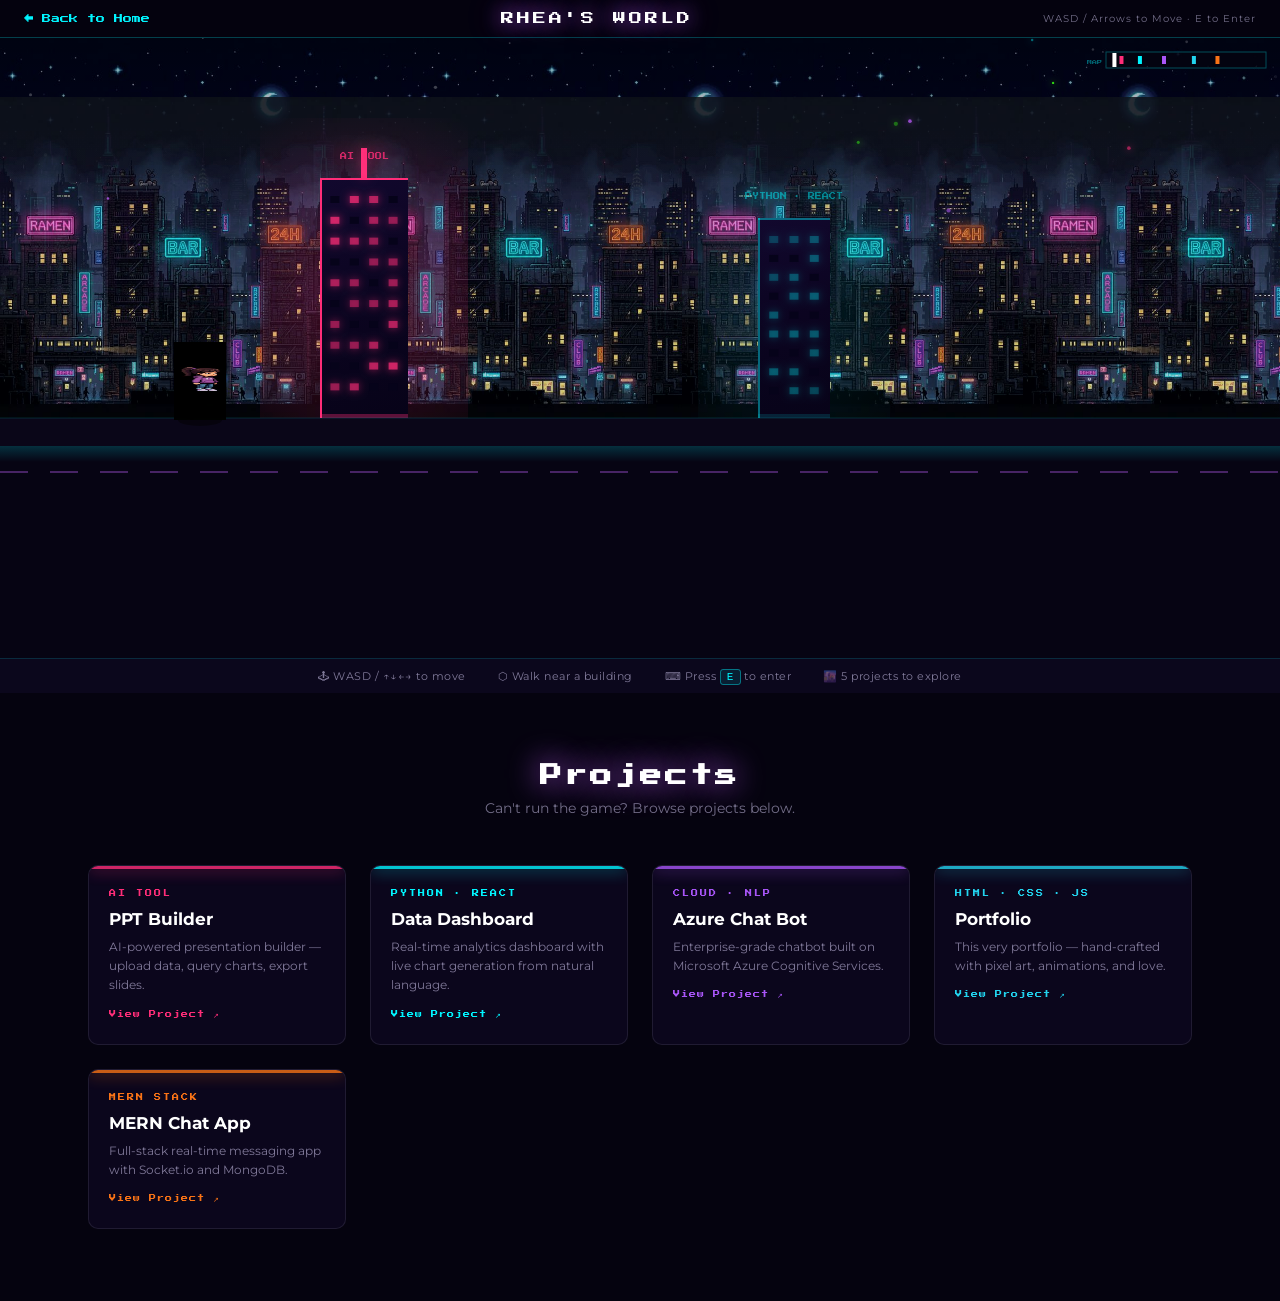
<file: game.html>
<!DOCTYPE html>
<html lang="en">
<head>
  <meta charset="UTF-8">
  <meta name="viewport" content="width=device-width, initial-scale=1.0">
  <title>Rhea's World · Projects</title>
  <meta name="description" content="Explore Rhea Patel's projects in an interactive pixel-art NYC scene. Walk through the city and enter buildings to discover each project.">
  <link rel="preconnect" href="https://fonts.googleapis.com">
  <link rel="preconnect" href="https://fonts.gstatic.com" crossorigin>
  <link href="https://fonts.googleapis.com/css2?family=Press+Start+2P&family=Montserrat:wght@400;600;700&display=swap" rel="stylesheet">
  <link rel="stylesheet" href="game.css">
</head>
<body>

  <!-- ─── NAV ─── -->
  <nav class="game-nav">
    <a href="index.html" class="nav-back">← Back to Home</a>
    <span class="nav-title">RHEA'S WORLD</span>
    <span class="nav-hint">WASD / Arrows to Move · E to Enter</span>
  </nav>

  <!-- ─── GAME WRAPPER ─── -->
  <div class="game-wrapper">

    <!-- Loading screen -->
    <div id="loadingScreen">
      <div class="loading-inner">
        <p class="loading-title">LOADING WORLD…</p>
        <div class="loading-bar-outer"><div id="loadingBar" class="loading-bar-inner"></div></div>
      </div>
    </div>

    <!-- Canvas -->
    <canvas id="gameCanvas"></canvas>

    <!-- HUD Overlay -->
    <div id="hud">
      <div id="tooltip" class="tooltip hidden"></div>
      <div id="buildingModal" class="building-modal hidden">
        <div class="modal-inner">
          <div id="modalTag" class="modal-tag"></div>
          <div id="modalName" class="modal-name"></div>
          <div id="modalDesc" class="modal-desc"></div>
          <button id="modalEnter" class="modal-btn">Enter Building ↗</button>
          <button id="modalClose" class="modal-close">✕</button>
        </div>
      </div>
    </div>

    <!-- Transition overlay -->
    <div id="fadeOverlay"></div>

  </div>

  <!-- ─── CONTROLS HINT BAR ─── -->
  <div class="controls-bar">
    <span>🕹 WASD / ↑↓←→ to move</span>
    <span>⬡ Walk near a building</span>
    <span>⌨ Press <kbd>E</kbd> to enter</span>
    <span>🌆 5 projects to explore</span>
  </div>

  <!-- ─── FALLBACK PROJECT GRID ─── -->
  <section class="fallback-section">
    <div class="fallback-header">
      <h2>Projects</h2>
      <p>Can't run the game? Browse projects below.</p>
    </div>
    <div id="fallbackGrid" class="fallback-grid">
      <!-- Populated by game.js -->
    </div>
  </section>

  <script src="game.js"></script>
</body>
</html>
</file>
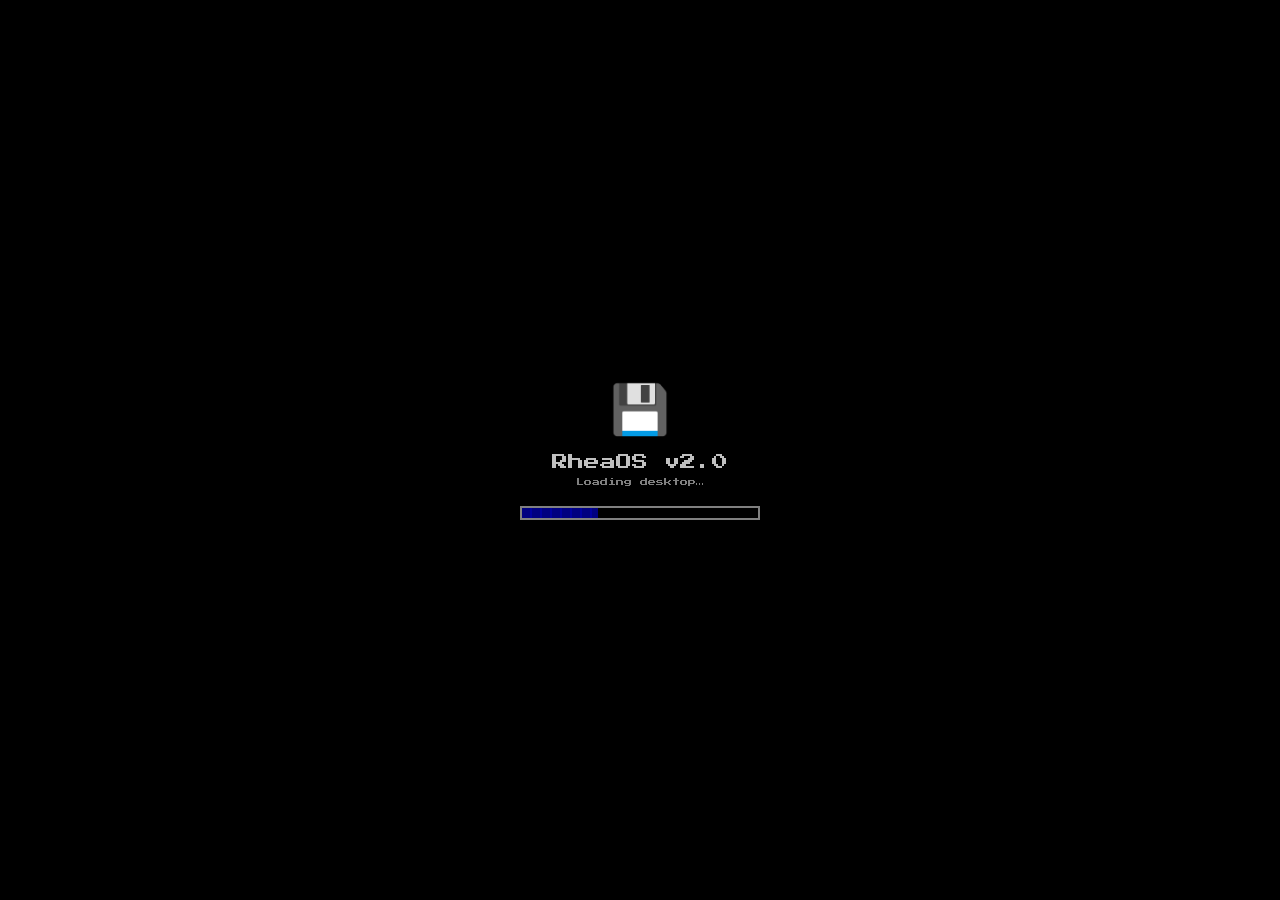
<file: projects2.html>
<!DOCTYPE html>
<html lang="en">
<head>
  <meta charset="UTF-8">
  <meta name="viewport" content="width=device-width, initial-scale=1.0">
  <title>Rhea's Desktop · Projects</title>
  <meta name="description" content="Explore Rhea Patel's projects in a nostalgic retro desktop interface. Double-click folders to discover each project.">
  <link rel="preconnect" href="https://fonts.googleapis.com">
  <link rel="preconnect" href="https://fonts.gstatic.com" crossorigin>
  <link href="https://fonts.googleapis.com/css2?family=Press+Start+2P&family=Montserrat:wght@400;600;700&display=swap" rel="stylesheet">
  <link rel="stylesheet" href="projects2.css">
</head>
<body>

  <!-- ─── BOOT SCREEN ─── -->
  <div id="bootScreen">
    <div class="boot-inner">
      <div class="boot-logo">💾</div>
      <p class="boot-text">RheaOS v2.0</p>
      <p class="boot-sub">Loading desktop…</p>
      <div class="boot-progress"><div id="bootBar"></div></div>
    </div>
  </div>

  <!-- ─── DESKTOP ─── -->
  <div id="desktop">

    <!-- CRT Scanlines Overlay -->
    <div class="crt-overlay"></div>

    <!-- Desktop icons container -->
    <div id="desktopIcons"></div>

    <!-- Windows container -->
    <div id="windowsContainer"></div>

    <!-- Right-click context menu -->
    <div id="contextMenu" class="context-menu hidden">
      <div class="ctx-item" data-action="refresh">↻ Refresh</div>
      <div class="ctx-item" data-action="arrange">▦ Arrange Icons</div>
      <div class="ctx-divider"></div>
      <div class="ctx-item" data-action="about">ℹ About RheaOS</div>
      <div class="ctx-item" data-action="home">🏠 Back to Home</div>
    </div>

    <!-- About dialog -->
    <div id="aboutDialog" class="about-dialog hidden">
      <div class="about-titlebar">
        <span>About RheaOS</span>
        <button class="about-close">✕</button>
      </div>
      <div class="about-body">
        <div class="about-logo">💾</div>
        <p><strong>RheaOS v2.0</strong></p>
        <p>A retro portfolio experience</p>
        <p style="margin-top:8px; font-size:7px; color:#888;">Built by Rhea Patel · 2026</p>
        <button class="about-ok">OK</button>
      </div>
    </div>

  </div>

  <!-- ─── TASKBAR ─── -->
  <div id="taskbar">
    <button id="startBtn" class="start-btn">
      <span class="start-icon">🪟</span>
      <span class="start-label">Start</span>
    </button>
    <div class="taskbar-divider"></div>
    <div id="taskbarWindows" class="taskbar-windows"></div>
    <div class="taskbar-tray">
      <span id="trayTime" class="tray-time"></span>
    </div>
  </div>

  <!-- Start Menu -->
  <div id="startMenu" class="start-menu hidden">
    <div class="start-menu-header">
      <span class="start-menu-avatar">👩‍💻</span>
      <span class="start-menu-name">Rhea Patel</span>
    </div>
    <div class="start-menu-items">
      <a href="index.html" class="start-menu-item">🏠 Home</a>
      <a href="game.html" class="start-menu-item">🎮 Projects (Game)</a>
      <a href="ppt-builder.html" class="start-menu-item">📊 PPT Builder</a>
      <div class="start-menu-divider"></div>
      <div class="start-menu-item" id="menuAbout">ℹ️ About RheaOS</div>
    </div>
  </div>

  <!-- ─── FALLBACK SECTION ─── -->
  <section class="fallback-section">
    <div class="fallback-header">
      <h2>Projects</h2>
      <p>Can't use the desktop? Browse projects below.</p>
    </div>
    <div id="fallbackGrid" class="fallback-grid"></div>
  </section>

  <script src="projects2.js"></script>
</body>
</html>
</file>
<file: game.css>
/* ═══════════════════════════════════════════════
   RHEA'S WORLD · game.css
   Cyberpunk / pixel-art aesthetic
   ═══════════════════════════════════════════════ */

*, *::before, *::after { box-sizing: border-box; margin: 0; padding: 0; }

:root {
  --neon-cyan:    #00f5ff;
  --neon-pink:    #ff2d78;
  --neon-purple:  #bf5fff;
  --neon-orange:  #ff8c00;
  --neon-green:   #39ff14;
  --bg-dark:      #05030f;
  --bg-mid:       #0d0820;
  --text-light:   #e0d7ff;
  --pixel-font:   'Press Start 2P', monospace;
  --body-font:    'Montserrat', sans-serif;
}

html, body {
  background: var(--bg-dark);
  color: var(--text-light);
  font-family: var(--body-font);
  overflow-x: hidden;
}

/* ── NAV ─────────────────────────────────────── */
.game-nav {
  display: flex;
  align-items: center;
  justify-content: space-between;
  padding: 12px 24px;
  background: rgba(5, 3, 15, 0.95);
  border-bottom: 1px solid rgba(0, 245, 255, 0.25);
  position: sticky;
  top: 0;
  z-index: 100;
  backdrop-filter: blur(8px);
}

.nav-back {
  font-family: var(--pixel-font);
  font-size: 9px;
  color: var(--neon-cyan);
  text-decoration: none;
  transition: text-shadow 0.2s;
}
.nav-back:hover {
  text-shadow: 0 0 12px var(--neon-cyan);
}

.nav-title {
  font-family: var(--pixel-font);
  font-size: 13px;
  color: #fff;
  letter-spacing: 3px;
  text-shadow: 0 0 20px var(--neon-purple), 0 0 40px rgba(191,95,255,0.4);
}

.nav-hint {
  font-size: 10px;
  color: rgba(224,215,255,0.5);
  letter-spacing: 1px;
}

/* ── GAME WRAPPER ────────────────────────────── */
.game-wrapper {
  position: relative;
  width: 100%;
  height: calc(100vh - 52px);
  max-height: 620px;
  background: var(--bg-dark);
  overflow: hidden;
}

#gameCanvas {
  display: block;
  width: 100%;
  height: 100%;
  image-rendering: pixelated;
  image-rendering: -moz-crisp-edges;
  cursor: none;
}

/* ── LOADING SCREEN ──────────────────────────── */
#loadingScreen {
  position: absolute;
  inset: 0;
  background: var(--bg-dark);
  display: flex;
  align-items: center;
  justify-content: center;
  z-index: 50;
  transition: opacity 0.6s ease;
}
#loadingScreen.fade-out { opacity: 0; pointer-events: none; }

.loading-inner { text-align: center; }

.loading-title {
  font-family: var(--pixel-font);
  font-size: 14px;
  color: var(--neon-cyan);
  text-shadow: 0 0 20px var(--neon-cyan);
  margin-bottom: 24px;
  animation: blink 1s step-end infinite;
}

@keyframes blink { 50% { opacity: 0.3; } }

.loading-bar-outer {
  width: 280px;
  height: 12px;
  border: 2px solid var(--neon-cyan);
  border-radius: 2px;
  overflow: hidden;
  box-shadow: 0 0 15px rgba(0,245,255,0.4);
}
.loading-bar-inner {
  height: 100%;
  width: 0%;
  background: linear-gradient(90deg, var(--neon-cyan), var(--neon-purple));
  transition: width 0.3s ease;
  box-shadow: 0 0 10px var(--neon-cyan);
}

/* ── HUD OVERLAY ─────────────────────────────── */
#hud {
  position: absolute;
  inset: 0;
  pointer-events: none;
  z-index: 20;
}

/* Tooltip */
.tooltip {
  position: absolute;
  bottom: 90px;
  left: 50%;
  transform: translateX(-50%);
  background: rgba(5, 3, 15, 0.88);
  border: 1px solid var(--neon-cyan);
  border-radius: 4px;
  padding: 8px 16px;
  font-family: var(--pixel-font);
  font-size: 8px;
  color: var(--neon-cyan);
  text-shadow: 0 0 8px var(--neon-cyan);
  box-shadow: 0 0 20px rgba(0,245,255,0.3), inset 0 0 15px rgba(0,245,255,0.05);
  white-space: nowrap;
  animation: tooltipBob 1.2s ease-in-out infinite;
  pointer-events: none;
}
.tooltip.hidden { display: none; }

@keyframes tooltipBob {
  0%, 100% { transform: translateX(-50%) translateY(0); }
  50%       { transform: translateX(-50%) translateY(-4px); }
}

/* Building Modal */
.building-modal {
  position: absolute;
  top: 50%;
  left: 50%;
  transform: translate(-50%, -50%) scale(0.8);
  width: 400px;
  background: rgba(13, 8, 32, 0.97);
  border: 1px solid var(--neon-purple);
  border-radius: 8px;
  box-shadow: 0 0 60px rgba(191,95,255,0.4), 0 0 120px rgba(191,95,255,0.15);
  pointer-events: all;
  transition: transform 0.3s cubic-bezier(0.34,1.56,0.64,1), opacity 0.3s ease;
  opacity: 1;
}
.building-modal.hidden {
  display: none;
}
.building-modal.entering {
  animation: modalEnter 0.35s cubic-bezier(0.34,1.56,0.64,1) forwards;
}
@keyframes modalEnter {
  from { transform: translate(-50%, -50%) scale(0.7); opacity: 0; }
  to   { transform: translate(-50%, -50%) scale(1);   opacity: 1; }
}

.modal-inner { padding: 32px 28px 28px; }

.modal-tag {
  font-family: var(--pixel-font);
  font-size: 7px;
  letter-spacing: 2px;
  margin-bottom: 12px;
}

.modal-name {
  font-family: var(--pixel-font);
  font-size: 16px;
  color: #fff;
  line-height: 1.5;
  margin-bottom: 12px;
  text-shadow: 0 0 20px currentColor;
}

.modal-desc {
  font-size: 13px;
  color: rgba(224,215,255,0.7);
  line-height: 1.6;
  margin-bottom: 24px;
}

.modal-btn {
  display: block;
  width: 100%;
  padding: 12px;
  background: transparent;
  border: 2px solid var(--neon-purple);
  color: var(--neon-purple);
  font-family: var(--pixel-font);
  font-size: 9px;
  cursor: pointer;
  border-radius: 4px;
  transition: all 0.2s;
  letter-spacing: 1px;
}
.modal-btn:hover {
  background: var(--neon-purple);
  color: #0d0820;
  box-shadow: 0 0 30px rgba(191,95,255,0.6);
}

.modal-close {
  position: absolute;
  top: 12px;
  right: 14px;
  background: transparent;
  border: none;
  color: rgba(224,215,255,0.4);
  font-size: 16px;
  cursor: pointer;
  pointer-events: all;
  transition: color 0.2s;
}
.modal-close:hover { color: var(--neon-pink); }

/* ── FADE OVERLAY ────────────────────────────── */
#fadeOverlay {
  position: absolute;
  inset: 0;
  background: #000;
  opacity: 0;
  pointer-events: none;
  z-index: 40;
  transition: opacity 0.5s ease;
}
#fadeOverlay.fade-in  { opacity: 1; pointer-events: all; }

/* ── CONTROLS BAR ────────────────────────────── */
.controls-bar {
  display: flex;
  gap: 32px;
  justify-content: center;
  align-items: center;
  flex-wrap: wrap;
  padding: 10px 24px;
  background: rgba(13, 8, 32, 0.8);
  border-top: 1px solid rgba(0,245,255,0.15);
  font-size: 11px;
  color: rgba(224,215,255,0.55);
  letter-spacing: 0.5px;
}
.controls-bar kbd {
  background: rgba(0,245,255,0.1);
  border: 1px solid rgba(0,245,255,0.4);
  border-radius: 3px;
  padding: 1px 6px;
  font-family: monospace;
  color: var(--neon-cyan);
}

/* ── FALLBACK SECTION ────────────────────────── */
.fallback-section {
  padding: 72px 48px;
  max-width: 1200px;
  margin: 0 auto;
}

.fallback-header {
  text-align: center;
  margin-bottom: 48px;
}
.fallback-header h2 {
  font-family: var(--pixel-font);
  font-size: 22px;
  color: #fff;
  text-shadow: 0 0 30px var(--neon-purple);
  margin-bottom: 12px;
  letter-spacing: 3px;
}
.fallback-header p {
  font-size: 14px;
  color: rgba(224,215,255,0.5);
}

.fallback-grid {
  display: grid;
  grid-template-columns: repeat(auto-fill, minmax(220px, 1fr));
  gap: 24px;
}

.fallback-card {
  background: rgba(13, 8, 32, 0.8);
  border: 1px solid rgba(224,215,255,0.1);
  border-radius: 10px;
  padding: 24px 20px;
  cursor: pointer;
  transition: transform 0.25s ease, box-shadow 0.25s ease, border-color 0.25s ease;
  text-decoration: none;
  display: block;
  position: relative;
  overflow: hidden;
}
.fallback-card::before {
  content: '';
  position: absolute;
  top: 0; left: 0; right: 0;
  height: 3px;
  background: var(--card-color, var(--neon-cyan));
  box-shadow: 0 0 16px var(--card-color, var(--neon-cyan));
  opacity: 0.8;
}
.fallback-card:hover {
  transform: translateY(-6px);
  border-color: var(--card-color, var(--neon-cyan));
  box-shadow: 0 8px 40px rgba(0,0,0,0.6), 0 0 30px rgba(0,245,255,0.1);
}

.card-tag {
  font-family: var(--pixel-font);
  font-size: 7px;
  color: var(--card-color, var(--neon-cyan));
  letter-spacing: 2px;
  margin-bottom: 12px;
}
.card-name {
  font-weight: 700;
  font-size: 17px;
  color: #fff;
  margin-bottom: 8px;
}
.card-desc {
  font-size: 12px;
  color: rgba(224,215,255,0.55);
  line-height: 1.6;
  margin-bottom: 16px;
}
.card-link {
  font-family: var(--pixel-font);
  font-size: 7px;
  color: var(--card-color, var(--neon-cyan));
  letter-spacing: 1px;
}

/* ── SCROLLBAR ───────────────────────────────── */
::-webkit-scrollbar { width: 6px; }
::-webkit-scrollbar-track { background: var(--bg-dark); }
::-webkit-scrollbar-thumb { background: var(--neon-purple); border-radius: 3px; }
</file>
<file: projects2.css>
/* ═══════════════════════════════════════════════
   RHEA'S DESKTOP · projects2.css
   Retro 90s OS aesthetic with CRT effects
   ═══════════════════════════════════════════════ */

*, *::before, *::after { box-sizing: border-box; margin: 0; padding: 0; }

:root {
  --win-bg:        #c0c0c0;
  --win-title:     #000080;
  --win-title-inactive: #808080;
  --win-border-light: #ffffff;
  --win-border-dark:  #808080;
  --win-border-darker: #404040;
  --btn-face:      #c0c0c0;
  --btn-highlight: #ffffff;
  --btn-shadow:    #808080;
  --btn-dark:      #404040;
  --desktop-bg:    #008080;
  --taskbar-bg:    #c0c0c0;
  --pixel-font:    'Press Start 2P', monospace;
  --body-font:     'Montserrat', sans-serif;
  --text-dark:     #000000;
  --text-light:    #ffffff;
}

html, body {
  height: 100%;
  overflow: hidden;
  font-family: var(--body-font);
  background: #000;
  user-select: none;
  cursor: default;
}

/* ── BOOT SCREEN ─────────────────────────────── */
#bootScreen {
  position: fixed;
  inset: 0;
  background: #000;
  display: flex;
  align-items: center;
  justify-content: center;
  z-index: 9999;
  transition: opacity 0.4s ease;
}
#bootScreen.fade-out { opacity: 0; pointer-events: none; }

.boot-inner { text-align: center; }

.boot-logo {
  font-size: 48px;
  margin-bottom: 16px;
  animation: bootPulse 1.2s ease-in-out infinite;
}
@keyframes bootPulse { 50% { opacity: 0.5; transform: scale(0.95); } }

.boot-text {
  font-family: var(--pixel-font);
  font-size: 16px;
  color: #c0c0c0;
  margin-bottom: 8px;
}
.boot-sub {
  font-family: var(--pixel-font);
  font-size: 8px;
  color: #808080;
  margin-bottom: 20px;
  animation: blink 1s step-end infinite;
}
@keyframes blink { 50% { opacity: 0; } }

.boot-progress {
  width: 240px;
  height: 14px;
  border: 2px solid #808080;
  background: #000;
  margin: 0 auto;
}
#bootBar {
  height: 100%;
  width: 0%;
  background: repeating-linear-gradient(
    90deg,
    #000080 0px, #000080 8px,
    #0000a0 8px, #0000a0 10px
  );
  transition: width 0.25s;
}

/* ── DESKTOP ─────────────────────────────────── */
#desktop {
  position: fixed;
  inset: 0;
  bottom: 36px;
  background: var(--desktop-bg) url('assets/images/retro/wallpaper.png') center / cover;
  overflow: hidden;
  image-rendering: auto;
}

/* ── CRT OVERLAY ─────────────────────────────── */
.crt-overlay {
  position: absolute;
  inset: 0;
  pointer-events: none;
  z-index: 9000;
  background: repeating-linear-gradient(
    0deg,
    rgba(0, 0, 0, 0.06) 0px,
    rgba(0, 0, 0, 0.06) 1px,
    transparent 1px,
    transparent 3px
  );
  animation: crtFlicker 8s ease-in-out infinite;
}
@keyframes crtFlicker {
  0%, 100% { opacity: 0.8; }
  50%      { opacity: 0.65; }
  51%      { opacity: 0.9; }
}

/* ── DESKTOP ICONS ───────────────────────────── */
#desktopIcons {
  position: absolute;
  inset: 12px;
  bottom: 0;
}

.desktop-icon {
  position: absolute;
  width: 80px;
  text-align: center;
  cursor: pointer;
  padding: 6px 4px;
  border: 1px solid transparent;
  border-radius: 2px;
  transition: background 0.1s;
}
.desktop-icon:hover {
  background: rgba(0, 0, 128, 0.2);
  border-color: rgba(0, 0, 128, 0.3);
}
.desktop-icon.selected {
  background: rgba(0, 0, 128, 0.35);
  border-color: rgba(0, 0, 128, 0.5);
}

.icon-img {
  width: 42px;
  height: 42px;
  margin: 0 auto 4px;
  image-rendering: pixelated;
  display: flex;
  align-items: center;
  justify-content: center;
  font-size: 32px;
  filter: drop-shadow(1px 1px 0 rgba(0,0,0,0.35));
}

.icon-label {
  font-family: var(--pixel-font);
  font-size: 6px;
  color: var(--win-title);
  text-shadow: none;
  line-height: 1.4;
  word-wrap: break-word;
}
.desktop-icon.selected .icon-label {
  color: #fff;
}

/* ── WINDOWS ─────────────────────────────────── */
.retro-window {
  position: absolute;
  min-width: 340px;
  max-width: 460px;
  background: var(--win-bg);
  border: 2px solid;
  border-color: var(--win-border-light) var(--win-border-darker) var(--win-border-darker) var(--win-border-light);
  box-shadow: 1px 1px 0 var(--win-border-darker), inset 1px 1px 0 var(--win-border-light);
  font-family: var(--body-font);
  animation: winOpen 0.15s ease-out;
}
@keyframes winOpen {
  from { transform: scale(0.92); opacity: 0; }
  to   { transform: scale(1);    opacity: 1; }
}

.win-titlebar {
  background: var(--win-title);
  color: var(--text-light);
  padding: 3px 4px;
  display: flex;
  align-items: center;
  justify-content: space-between;
  cursor: grab;
  font-family: var(--pixel-font);
  font-size: 8px;
  letter-spacing: 0.5px;
  white-space: nowrap;
}
.win-titlebar.inactive {
  background: var(--win-title-inactive);
}
.win-titlebar:active { cursor: grabbing; }

.win-title-text {
  overflow: hidden;
  text-overflow: ellipsis;
  flex: 1;
  padding: 0 4px;
}

.win-btns {
  display: flex;
  gap: 2px;
  flex-shrink: 0;
}

.win-btn {
  width: 16px;
  height: 14px;
  background: var(--btn-face);
  border: 1px solid;
  border-color: var(--btn-highlight) var(--btn-dark) var(--btn-dark) var(--btn-highlight);
  font-size: 8px;
  line-height: 12px;
  text-align: center;
  cursor: pointer;
  color: #000;
  font-family: monospace;
  padding: 0;
}
.win-btn:active {
  border-color: var(--btn-dark) var(--btn-highlight) var(--btn-highlight) var(--btn-dark);
}

.win-body {
  padding: 16px;
  border: 2px solid;
  border-color: var(--btn-shadow) var(--btn-highlight) var(--btn-highlight) var(--btn-shadow);
  margin: 4px;
  background: #fff;
}

.win-project-icon {
  font-size: 40px;
  margin-bottom: 12px;
}

.win-project-name {
  font-family: var(--pixel-font);
  font-size: 11px;
  margin-bottom: 6px;
  color: var(--win-title);
}

.win-project-tag {
  font-family: var(--pixel-font);
  font-size: 6px;
  color: #808080;
  letter-spacing: 1px;
  margin-bottom: 12px;
}

.win-project-desc {
  font-size: 13px;
  line-height: 1.7;
  color: #333;
  margin-bottom: 16px;
}

.win-project-btns {
  display: flex;
  gap: 8px;
}

.win-action-btn {
  font-family: var(--pixel-font);
  font-size: 7px;
  padding: 8px 16px;
  border: 2px solid;
  border-color: var(--btn-highlight) var(--btn-dark) var(--btn-dark) var(--btn-highlight);
  background: var(--btn-face);
  cursor: pointer;
  color: #000;
  text-decoration: none;
  display: inline-block;
  text-align: center;
}
.win-action-btn:active {
  border-color: var(--btn-dark) var(--btn-highlight) var(--btn-highlight) var(--btn-dark);
}
.win-action-btn.primary {
  background: var(--win-title);
  color: #fff;
  border-color: #0000b0 #000040 #000040 #0000b0;
}
.win-action-btn.primary:active {
  border-color: #000040 #0000b0 #0000b0 #000040;
}

/* ── CONTEXT MENU ────────────────────────────── */
.context-menu {
  position: absolute;
  background: var(--win-bg);
  border: 2px solid;
  border-color: var(--win-border-light) var(--win-border-darker) var(--win-border-darker) var(--win-border-light);
  box-shadow: 2px 2px 0 rgba(0,0,0,0.3);
  z-index: 8000;
  min-width: 180px;
  padding: 2px;
}
.context-menu.hidden { display: none; }

.ctx-item {
  padding: 6px 24px 6px 12px;
  font-family: var(--pixel-font);
  font-size: 7px;
  cursor: pointer;
  color: #000;
}
.ctx-item:hover {
  background: var(--win-title);
  color: #fff;
}
.ctx-divider {
  height: 1px;
  background: var(--btn-shadow);
  margin: 2px 4px;
}

/* ── ABOUT DIALOG ────────────────────────────── */
.about-dialog {
  position: absolute;
  top: 50%;
  left: 50%;
  transform: translate(-50%, -50%);
  width: 300px;
  background: var(--win-bg);
  border: 2px solid;
  border-color: var(--win-border-light) var(--win-border-darker) var(--win-border-darker) var(--win-border-light);
  box-shadow: 2px 2px 0 rgba(0,0,0,0.4);
  z-index: 8500;
}
.about-dialog.hidden { display: none; }

.about-titlebar {
  background: var(--win-title);
  color: #fff;
  font-family: var(--pixel-font);
  font-size: 8px;
  padding: 4px 6px;
  display: flex;
  justify-content: space-between;
  align-items: center;
}
.about-close {
  background: var(--btn-face);
  border: 1px solid;
  border-color: var(--btn-highlight) var(--btn-dark) var(--btn-dark) var(--btn-highlight);
  font-size: 9px;
  cursor: pointer;
  width: 16px;
  height: 14px;
  text-align: center;
  line-height: 12px;
  padding: 0;
}

.about-body {
  padding: 20px;
  text-align: center;
  font-family: var(--pixel-font);
  font-size: 8px;
  line-height: 2;
}
.about-logo { font-size: 36px; margin-bottom: 12px; }
.about-ok {
  margin-top: 12px;
  font-family: var(--pixel-font);
  font-size: 7px;
  padding: 6px 28px;
  background: var(--btn-face);
  border: 2px solid;
  border-color: var(--btn-highlight) var(--btn-dark) var(--btn-dark) var(--btn-highlight);
  cursor: pointer;
}

/* ── TASKBAR ─────────────────────────────────── */
#taskbar {
  position: fixed;
  bottom: 0;
  left: 0;
  right: 0;
  height: 36px;
  background: var(--taskbar-bg);
  border-top: 2px solid var(--win-border-light);
  display: flex;
  align-items: center;
  z-index: 7000;
  padding: 2px 4px;
}

.start-btn {
  display: flex;
  align-items: center;
  gap: 4px;
  padding: 2px 8px;
  height: 28px;
  background: var(--btn-face);
  border: 2px solid;
  border-color: var(--btn-highlight) var(--btn-dark) var(--btn-dark) var(--btn-highlight);
  font-family: var(--pixel-font);
  font-size: 8px;
  cursor: pointer;
  color: #000;
  flex-shrink: 0;
}
.start-btn:active, .start-btn.active {
  border-color: var(--btn-dark) var(--btn-highlight) var(--btn-highlight) var(--btn-dark);
}
.start-icon { font-size: 14px; }

.taskbar-divider {
  width: 1px;
  height: 24px;
  background: var(--btn-shadow);
  margin: 0 4px;
  border-right: 1px solid var(--btn-highlight);
}

.taskbar-windows {
  display: flex;
  gap: 3px;
  flex: 1;
  overflow: hidden;
  padding: 0 4px;
}

.taskbar-tab {
  height: 24px;
  min-width: 100px;
  max-width: 160px;
  padding: 2px 8px;
  font-family: var(--pixel-font);
  font-size: 6px;
  background: var(--btn-face);
  border: 2px solid;
  border-color: var(--btn-highlight) var(--btn-dark) var(--btn-dark) var(--btn-highlight);
  cursor: pointer;
  color: #000;
  display: flex;
  align-items: center;
  gap: 4px;
  overflow: hidden;
  white-space: nowrap;
  text-overflow: ellipsis;
}
.taskbar-tab.active {
  border-color: var(--btn-dark) var(--btn-highlight) var(--btn-highlight) var(--btn-dark);
  background: #d0d0d0;
}

.taskbar-tray {
  display: flex;
  align-items: center;
  gap: 8px;
  margin-left: auto;
  padding: 2px 8px;
  border: 1px solid;
  border-color: var(--btn-shadow) var(--btn-highlight) var(--btn-highlight) var(--btn-shadow);
  height: 24px;
  flex-shrink: 0;
}
.tray-time {
  font-family: var(--pixel-font);
  font-size: 7px;
  color: #000;
}

/* ── START MENU ──────────────────────────────── */
.start-menu {
  position: fixed;
  bottom: 36px;
  left: 0;
  width: 220px;
  background: var(--win-bg);
  border: 2px solid;
  border-color: var(--win-border-light) var(--win-border-darker) var(--win-border-darker) var(--win-border-light);
  box-shadow: 2px -2px 0 rgba(0,0,0,0.2);
  z-index: 7500;
  animation: menuSlide 0.12s ease-out;
}
.start-menu.hidden { display: none; }

@keyframes menuSlide {
  from { transform: translateY(8px); opacity: 0; }
}

.start-menu-header {
  background: var(--win-title);
  color: #fff;
  padding: 10px;
  display: flex;
  align-items: center;
  gap: 8px;
  font-family: var(--pixel-font);
  font-size: 9px;
}
.start-menu-avatar { font-size: 20px; }

.start-menu-items { padding: 4px 0; }

.start-menu-item {
  display: block;
  padding: 8px 12px;
  font-family: var(--pixel-font);
  font-size: 7px;
  color: #000;
  cursor: pointer;
  text-decoration: none;
}
.start-menu-item:hover {
  background: var(--win-title);
  color: #fff;
}

.start-menu-divider {
  height: 1px;
  background: var(--btn-shadow);
  margin: 2px 4px;
}

/* ── FALLBACK SECTION ────────────────────────── */
.fallback-section {
  position: fixed;
  bottom: -100vh;
  left: 0;
  right: 0;
  background: #f0f0f0;
  padding: 48px;
  max-width: 1200px;
  margin: 0 auto;
  z-index: -1;
}

/* Show fallback when desktop is scrolled away */
body.show-fallback {
  overflow-y: auto;
  height: auto;
}
body.show-fallback .fallback-section {
  position: relative;
  bottom: auto;
  z-index: 1;
}
body.show-fallback #desktop,
body.show-fallback #taskbar,
body.show-fallback .start-menu {
  position: relative;
}

.fallback-header {
  text-align: center;
  margin-bottom: 32px;
}
.fallback-header h2 {
  font-family: var(--pixel-font);
  font-size: 18px;
  color: #000080;
  margin-bottom: 8px;
}
.fallback-header p {
  font-size: 13px;
  color: #808080;
}

.fallback-grid {
  display: grid;
  grid-template-columns: repeat(auto-fill, minmax(200px, 1fr));
  gap: 16px;
}

.fallback-card {
  background: #fff;
  border: 2px solid;
  border-color: var(--btn-highlight) var(--btn-dark) var(--btn-dark) var(--btn-highlight);
  padding: 20px 16px;
  text-decoration: none;
  display: block;
  cursor: pointer;
  transition: transform 0.1s;
}
.fallback-card:hover {
  transform: translate(-1px, -1px);
  box-shadow: 2px 2px 0 rgba(0,0,0,0.2);
}

.fb-icon { font-size: 28px; margin-bottom: 10px; }
.fb-tag {
  font-family: var(--pixel-font);
  font-size: 6px;
  color: #808080;
  letter-spacing: 1px;
  margin-bottom: 8px;
}
.fb-name {
  font-family: var(--pixel-font);
  font-size: 9px;
  color: var(--win-title);
  margin-bottom: 6px;
}
.fb-desc {
  font-size: 12px;
  color: #555;
  line-height: 1.5;
}
</file>
